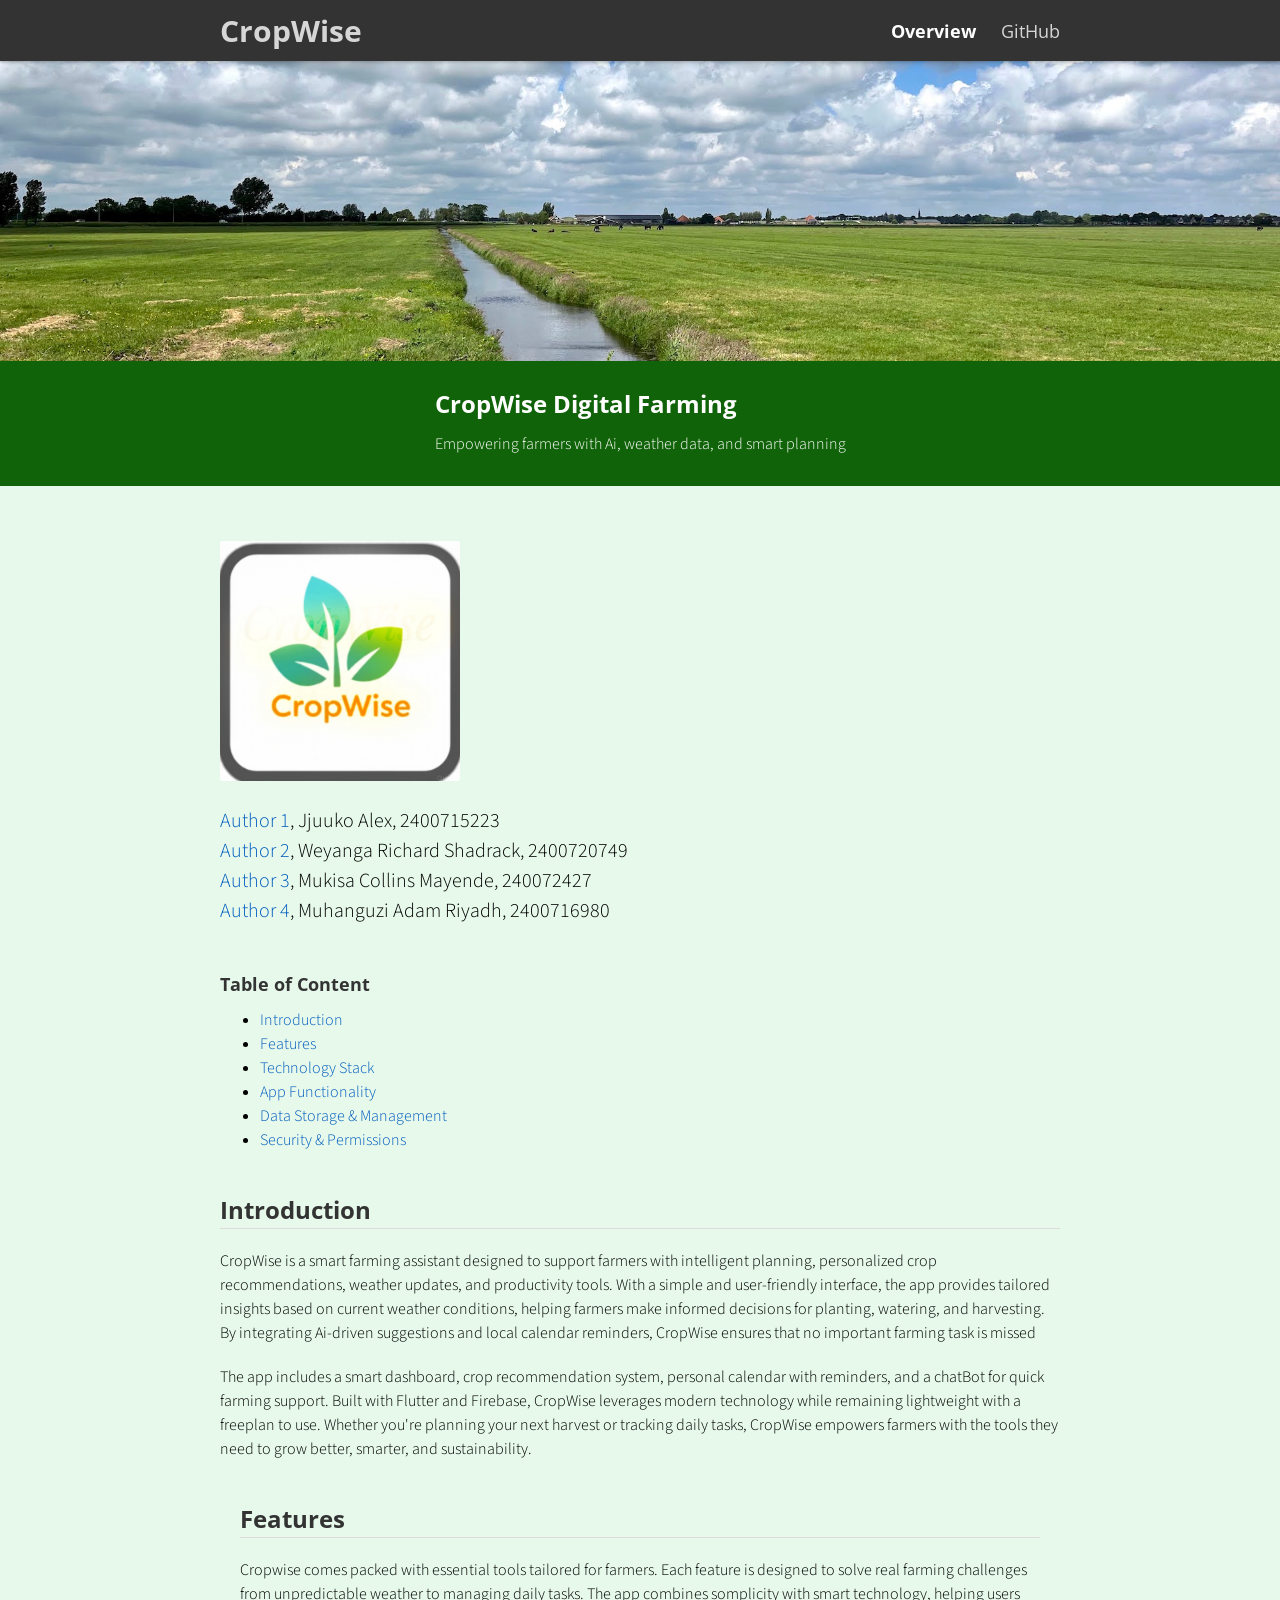
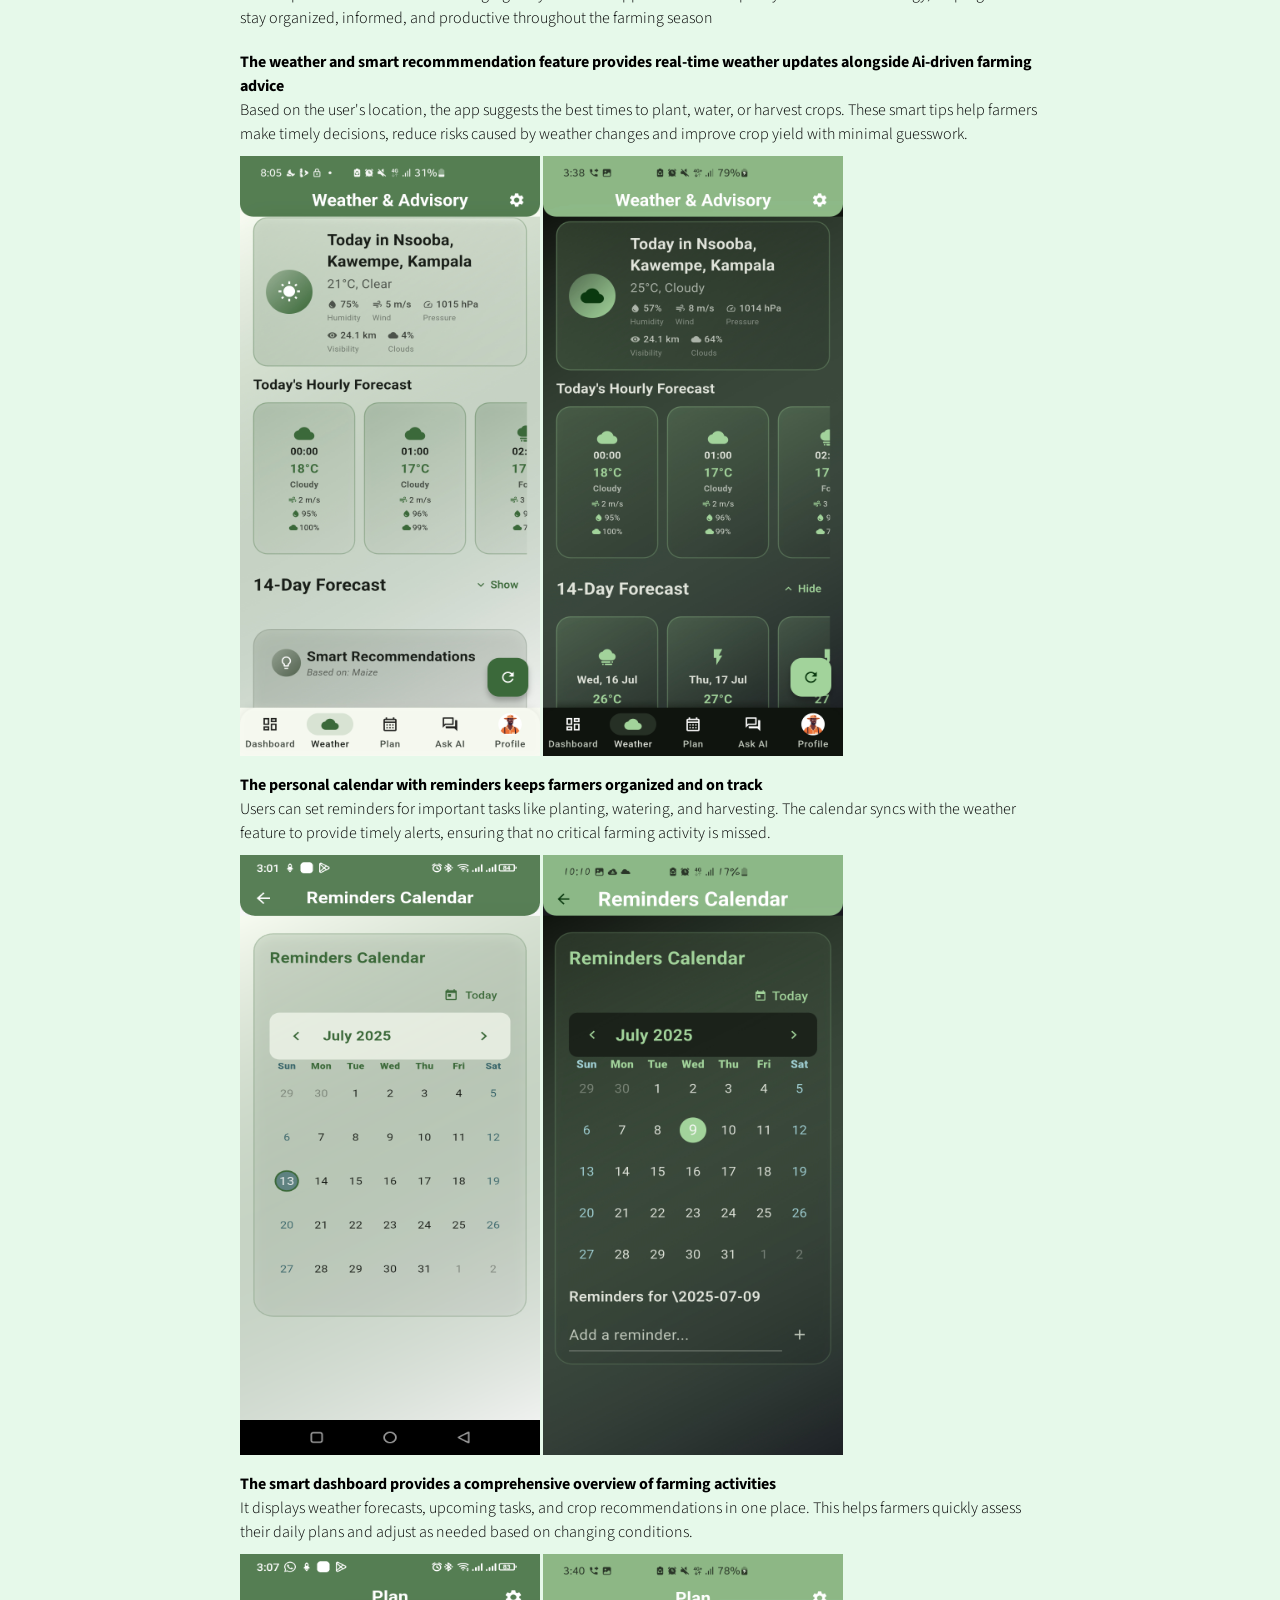
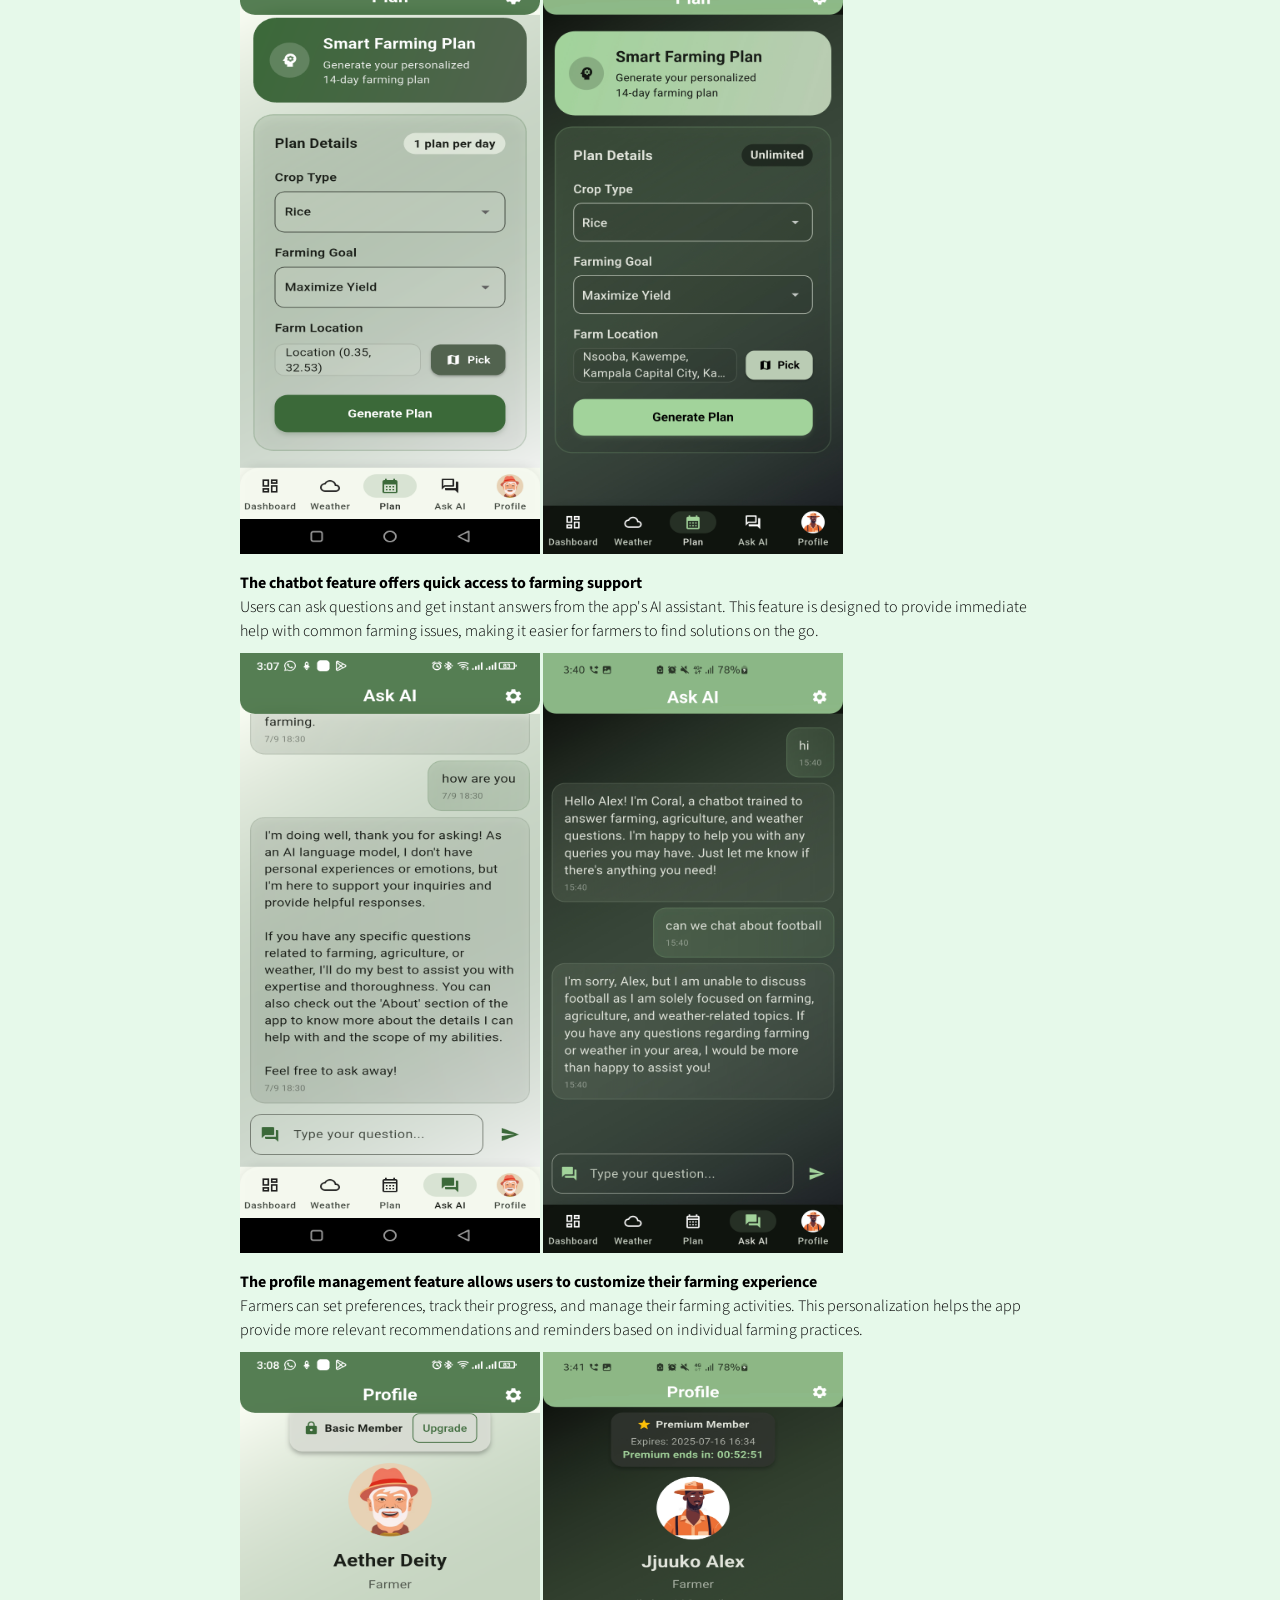
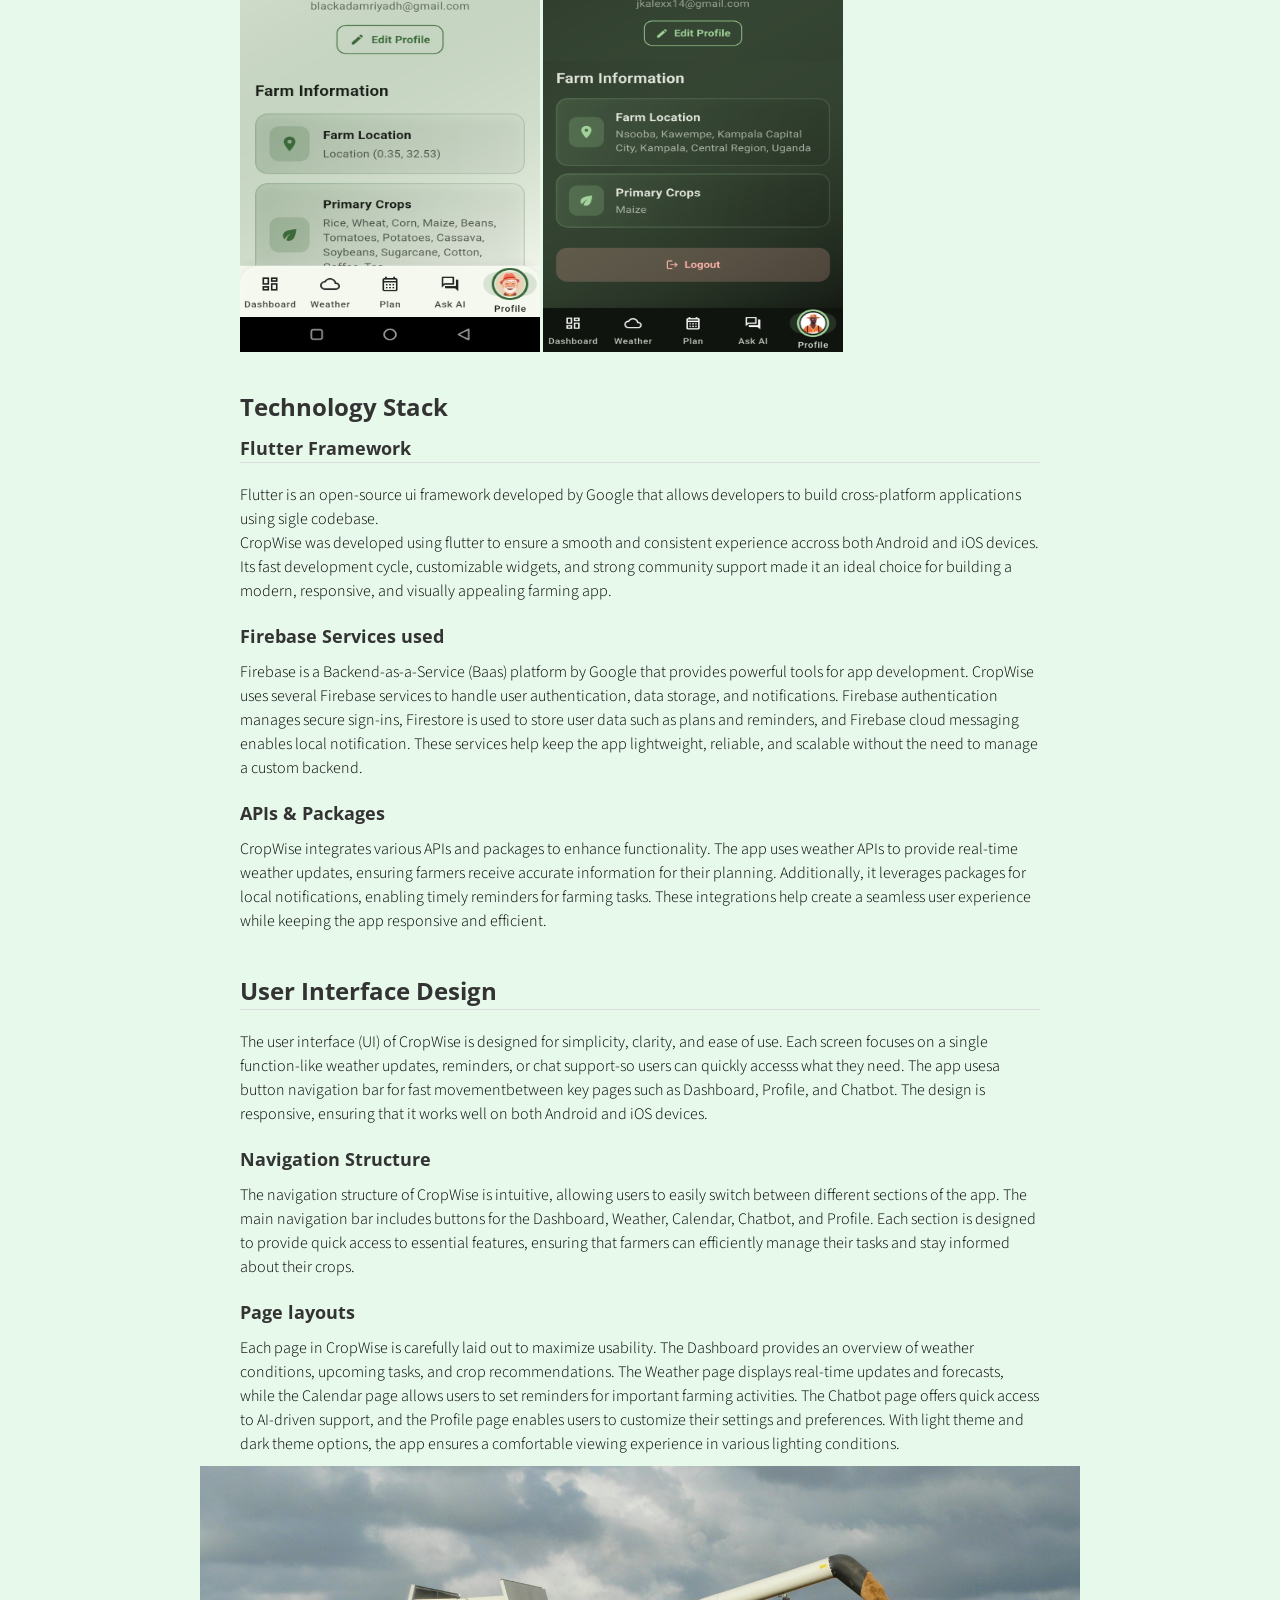
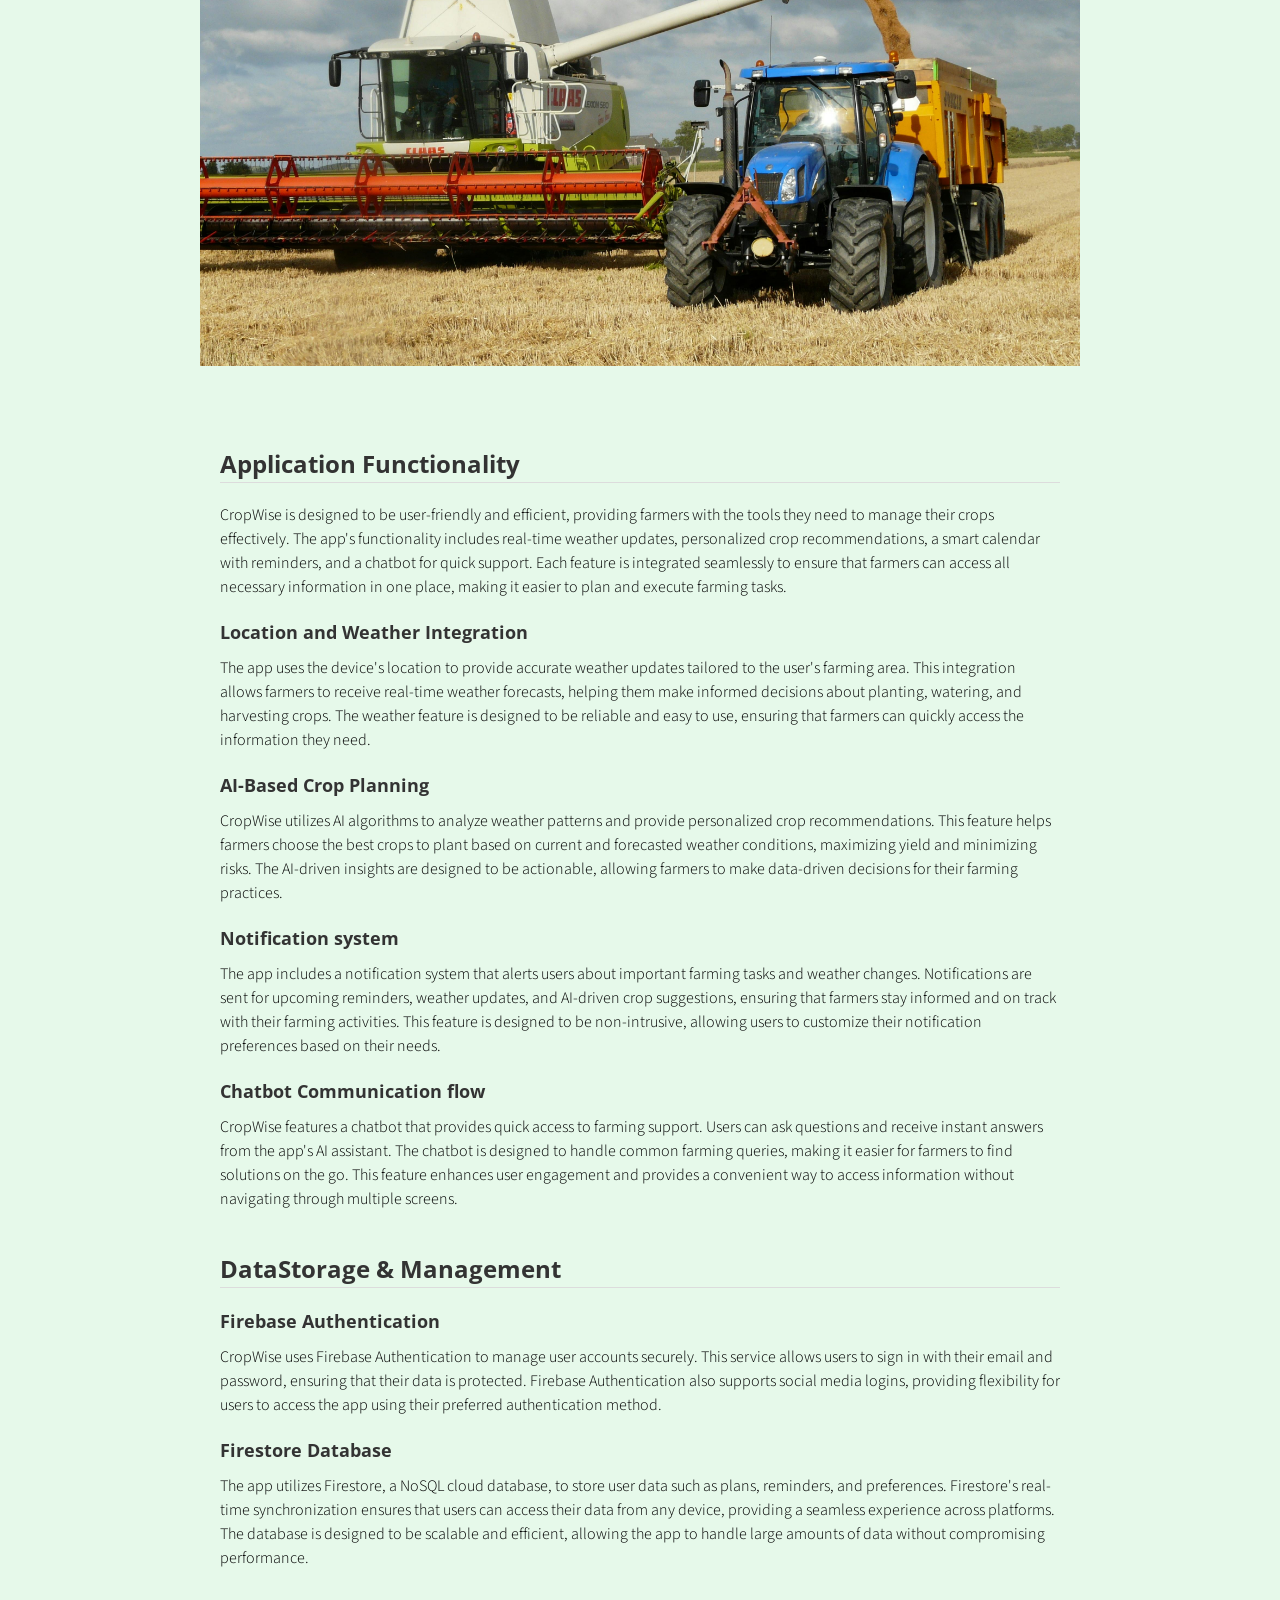
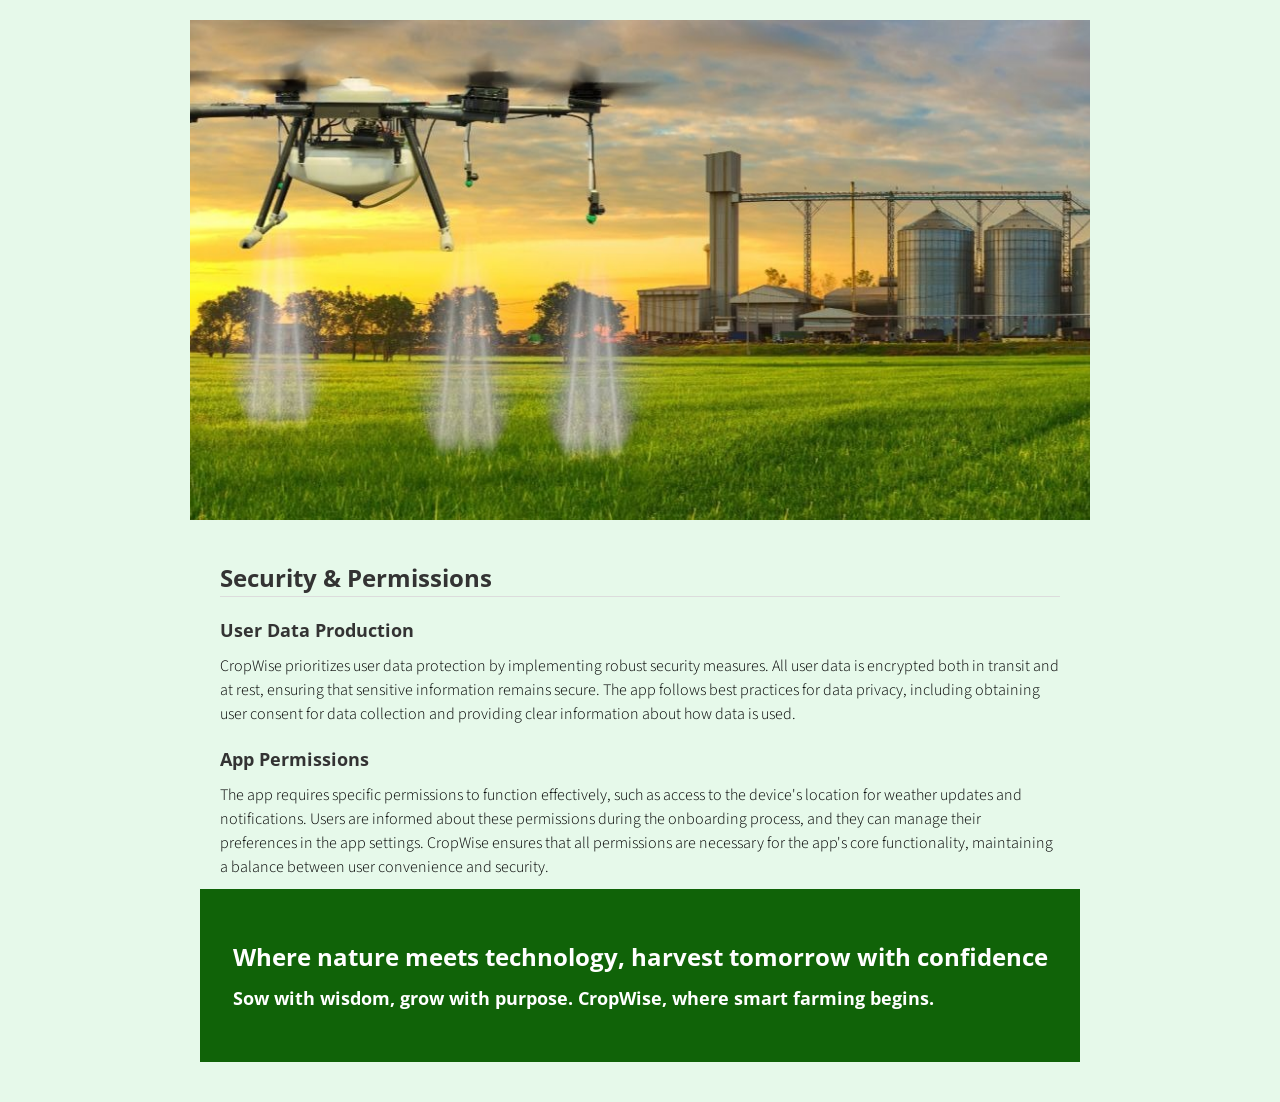
<file: index.html>
<!doctype html>
<html>

<head>
  <title>CropWise</title>
  <meta charset="utf-8" name="viewport" content="width=device-width, initial-scale=1">
  <link href="https://use.fontawesome.com/releases/v5.2.0/css/all.css" media="screen" rel="stylesheet"
    type="text/css" />
  <link href="css/frame.css" media="screen" rel="stylesheet" type="text/css" />
  <link href="css/controls.css" media="screen" rel="stylesheet" type="text/css" />
  <link href="css/custom.css" media="screen" rel="stylesheet" type="text/css" />
  <link href='https://fonts.googleapis.com/css?family=Open+Sans:400,700' rel='stylesheet' type='text/css'>
  <link href='https://fonts.googleapis.com/css?family=Open+Sans+Condensed:300,700' rel='stylesheet' type='text/css'>
  <link href="https://fonts.googleapis.com/css?family=Source+Sans+Pro:400,700" rel="stylesheet">
  <script src="https://ajax.googleapis.com/ajax/libs/jquery/3.3.1/jquery.min.js"></script>
  <script src="js/menu.js"></script>
  <script src="js/footer.js"></script>
  <style>
    .menu-index {
      color: rgb(255, 255, 255) !important;
      opacity: 1 !important;
      font-weight: 700 !important;
    }
  </style>
</head>

<body>
  <div class="menu-container"></div>
  <div class="content-container">
    <!-------------------------------------------------------------------------------------------->
    <!--Start Header-->
    <div class="banner"
      style="background: url('img/farming-top.jpeg') no-repeat center; background-size: cover; height: 300px;">
    </div>
    <div class="banner">
      <div class="banner-table flex-column">
        <div class="flex-row">
          <div class="flex-item flex-column">
            <h2 class="add-top-margin-small">CropWise Digital Farming</h2>
            <p class="text">
              <a href="javascript:void(0)"></a>Empowering farmers with Ai, weather data, and smart planning
            </p>
          </div>
        </div>
      </div>
    </div>
    <!--End Header-->
    <!-------------------------------------------------------------------------------------------->
    <div class="content">
      <div class="content-table flex-column">
        <!-------------------------------------------------------------------------------------------->
        <!--Start Intro-->
        <div class="flex-row">
          <div class="flex-item flex-column">
            <img class="image" src="img/cropwiselogo.jpg">
          </div>
          <div class="flex-item flex-column">
            <p class="text text-large">
              <a target="_blank" href="javascript:void(0)">Author 1</a>, Jjuuko Alex, 2400715223<br>
              <a target="_blank" href="javascript:void(0)">Author 2</a>, Weyanga Richard Shadrack, 2400720749<br>
              <a target="_blank" href="javascript:void(0)">Author 3</a>, Mukisa Collins Mayende, 240072427<br>
              <a target="_blank" href="javascript:void(0)">Author 4</a>, Muhanguzi Adam Riyadh, 2400716980<br>

            </p>
          </div>
        </div>
        <div class="flex-row">
          <div class="flex-item flex-column">
            <p class="text add-top-margin">

            </p>
            <h3>Table of Content</h3>
            <ul>
              <li><a href="#text-only">Introduction</a></li>
              <li><a href="#buttons-and-inputs">Features</a></li>
              <li><a href="#images-and-image-button">Technology Stack</a></li>
              <li><a href="#centered-image-and-table">App Functionality</a></li>
              <li><a href="#adaptive-image">Data Storage & Management</a></li>
              <li><a href="#text-with-images-and-videos">Security & Permissions</a></li>
           
      
            </ul>
          </div>
        </div>
        <!--End Intro-->
        <!-------------------------------------------------------------------------------------------->
        <!--Start Text Only-->
        <div class="flex-row">
          <div class="flex-item flex-column">
            <h2 id="text-only">Introduction</h2>
            <hr>
            <p class="text">
              CropWise is a smart farming assistant designed to support farmers with intelligent planning, personalized
              crop recommendations,
              weather updates, and productivity tools. With a simple and user-friendly interface, the app provides
              tailored insights based on
              current weather conditions, helping farmers make informed decisions for planting, watering, and
              harvesting. By integrating Ai-driven
              suggestions and local calendar reminders, CropWise ensures that no important farming task is missed
            </p>
            <p class="text">
              The app includes a smart dashboard, crop recommendation system, personal calendar with reminders, and a
              chatBot for quick farming support.
              Built with Flutter and Firebase, CropWise leverages modern technology while remaining lightweight with a
              freeplan to use. Whether you're
              planning your next harvest or tracking daily tasks, CropWise empowers farmers with the tools they need to
              grow better, smarter, and sustainability.
            </p>
            
        <!--End Text Only-->
        <!-------------------------------------------------------------------------------------------->
        <!--Start Text with Buttons-->
        <div class="flex-row">
          <div class="flex-item flex-column">
            <h2 id="buttons-and-inputs">Features</h2>
            <hr>
            <p class="text">
              Cropwise comes packed with essential tools tailored for farmers. Each feature is designed to solve real
              farming challenges
              from unpredictable weather to managing daily tasks. The app combines somplicity with smart technology,
              helping users stay
              organized, informed, and productive throughout the farming season
            </p>
    

            <p class="text">
              <strong>The weather and smart recommmendation feature provides real-time weather updates alongside
                Ai-driven farming advice</strong><br>
              Based on the user's location, the app suggests the best times to plant, water, or harvest crops. These
              smart tips help farmers make timely
              decisions, reduce risks caused by weather changes and improve crop yield with minimal guesswork.
            </p>
            <div>
            <img src="img/Screenshot_light_6.jpg" width="300px" height="600px" margin="100px">
            <img src="img/Screenshot_dark_6.jpg" width="300px" height="600px" margin="100px">
          </div>
            <p class="text">
              <strong>The personal calendar with reminders keeps farmers organized and on track</strong><br>
              Users can set reminders for important tasks like planting, watering, and harvesting. The calendar syncs
              with the weather feature to provide
              timely alerts, ensuring that no critical farming activity is missed.
            </p>
            <div>
            <img src="img/kalendar.png" width="300px" height="600px">
            <img src="img/Screenshot_dark_5.jpg" width="300px" height="600px">
          </div>
            <p class="text">
              <strong>The smart dashboard provides a comprehensive overview of farming activities</strong><br>
              It displays weather forecasts, upcoming tasks, and crop recommendations in one place. This helps farmers
              quickly assess their daily plans and
              adjust as needed based on changing conditions.
            </p>
            <div>
            <img src="img/plan.png" width="300px" height="600px">
            <img src="img/Screenshot_dark_7.jpg" width="300px" height="600px">
          </div>
            <p class="text">
              <strong>The chatbot feature offers quick access to farming support</strong><br>
              Users can ask questions and get instant answers from the app's AI assistant. This feature is designed to
              provide immediate help with common
              farming issues, making it easier for farmers to find solutions on the go.
            </p>
            <div>
            <img src="img/ai.png" width="300px" height="600px">
            <img src="img/Screenshot_dark_8.jpg" width="300px" height="600px">

          </div>
            <p class="text">
              <strong>The profile management feature allows users to customize their farming experience</strong><br>
              Farmers can set preferences, track their progress, and manage their farming activities. This
              personalization helps the app provide more relevant
              recommendations and reminders based on individual farming practices.
            </p>
            <div>
            <img src="img/profile.png" width="300px" height="600px">
            <img src="img/Screenshot_dark_9.jpg" width="300px" height="600px">
            </div>

          </div>
        </div>
        <!--End Text with Buttons-->
        <!-------------------------------------------------------------------------------------------->
        <!--Start Text with Images and Image buttons-->
        <div class="flex-row">
          <div class="flex-item flex-column">
            <h2 id="images-and-image-button">Technology Stack</h2>
            <h3>Flutter Framework</h3>
            <hr>
            <p class="text">
              Flutter is an open-source ui framework developed by Google that allows developers to build cross-platform
              applications
              using sigle codebase.<br> CropWise was developed using flutter to ensure a smooth and consistent
              experience accross both
              Android and iOS devices. Its fast development cycle, customizable widgets, and strong community support
              made it an ideal choice for
              building a modern, responsive, and visually appealing farming app.
            </p>
            <h3>Firebase Services used</h3>
            <p class="text">
              Firebase is a Backend-as-a-Service (Baas) platform by Google that provides powerful tools for app
              development.
              CropWise uses several Firebase services to handle user authentication, data storage, and notifications.
              Firebase authentication
              manages secure sign-ins, Firestore is used to store user data such as plans and reminders, and Firebase
              cloud messaging enables local
              notification. These services help keep the app lightweight, reliable, and scalable without the need to
              manage a custom backend.
            </p>
            <h3>APIs & Packages</h3>
            <p class="text">
              CropWise integrates various APIs and packages to enhance functionality. The app uses weather APIs to
              provide real-time weather updates,
              ensuring farmers receive accurate information for their planning. Additionally, it leverages packages for
              local notifications, enabling
              timely reminders for farming tasks. These integrations help create a seamless user experience while
              keeping the app responsive and efficient.
            </p>
          </div>
        </div>

        <!--End Text with Images and Image buttons-->
        <!-------------------------------------------------------------------------------------------->
        <!--Start Text around Image-->
        <div class="flex-row">
          <div class="flex-item flex-column">
            <h2>User Interface Design</h2>
            <hr>
            <p class="text">
              The user interface (UI) of CropWise is designed for simplicity, clarity, and ease of use. Each screen
              focuses on a single function-like weather updates,
              reminders, or chat support-so users can quickly accesss what they need. The app usesa button navigation
              bar for fast movementbetween key pages such as
              Dashboard, Profile, and Chatbot. The design is responsive, ensuring that it works well on both Android and
              iOS devices.
            </p>
            <h3>Navigation Structure</h3>
            <p class="text">
              The navigation structure of CropWise is intuitive, allowing users to easily switch between different
              sections of the app. The main navigation bar
              includes buttons for the Dashboard, Weather, Calendar, Chatbot, and Profile. Each section is designed to
              provide quick access to essential features,
              ensuring that farmers can efficiently manage their tasks and stay informed about their crops.
            </p>
            <h3>Page layouts</h3>
            <p class="text">
              Each page in CropWise is carefully laid out to maximize usability. The Dashboard provides an overview of
              weather conditions, upcoming tasks, and crop recommendations.
              The Weather page displays real-time updates and forecasts, while the Calendar page allows users to set
              reminders for important farming activities. The Chatbot page
              offers quick access to AI-driven support, and the Profile page enables users to customize their settings
              and preferences. With light theme and
              dark theme options, the app ensures a comfortable viewing experience in various lighting conditions.
          </div>
        </div>
        <!--End Text around Image-->
        <!-------------------------------------------------------------------------------------------->
      </div>
    </div>
    <div class="banner"
      style="background: url('img/farming-bg.jpg') no-repeat center; background-size: cover; height: 500px;">
      <div class="banner-table flex-column" style="background-color: rgba(0, 0, 0, 0.5);">
        
        </div>
      </div>
    </div>
    <div class="content">
      <div class="content-table flex-column">
        <!-------------------------------------------------------------------------------------------->
        <!--Start Text with Centered Image and Table-->
        <div class="flex-row">
          <div class="flex-item flex-column">
            <h2 id="centered-image-and-table" class="no-top-margin">Application Functionality</h2>
            <hr>
            <p class="text">
              CropWise is designed to be user-friendly and efficient, providing farmers with the tools they need to
              manage their crops effectively.
              The app's functionality includes real-time weather updates, personalized crop recommendations, a smart
              calendar with reminders, and a chatbot for quick support.
              Each feature is integrated seamlessly to ensure that farmers can access all necessary information in one
              place, making it easier to plan and execute farming tasks.
            </p>
            <h3>Location and Weather Integration</h3>
            <p class="text">
              The app uses the device's location to provide accurate weather updates tailored to the user's farming
              area. This integration allows farmers to receive real-time weather forecasts,
              helping them make informed decisions about planting, watering, and harvesting crops. The weather feature
              is designed to be reliable and easy to use, ensuring that farmers can quickly access the information they
              need.
            </p>
            <h3>AI-Based Crop Planning</h3>
            <p class="text">
              CropWise utilizes AI algorithms to analyze weather patterns and provide personalized crop recommendations.
              This feature helps farmers choose the best crops to plant based on current and forecasted weather
              conditions, maximizing yield and minimizing risks.
              The AI-driven insights are designed to be actionable, allowing farmers to make data-driven decisions for
              their farming practices.
            </p>
            <h3>Notification system</h3>  
            <p class="text">
              The app includes a notification system that alerts users about important farming tasks and weather
              changes. Notifications are sent for upcoming reminders, weather updates, and AI-driven crop suggestions,
              ensuring that farmers stay informed and on track with their farming activities.
              This feature is designed to be non-intrusive, allowing users to customize their notification preferences
              based on their needs.
            </p>
            <h3>Chatbot Communication flow</h3>  
            <p class="text">
              CropWise features a chatbot that provides quick access to farming support. Users can ask questions and
              receive instant answers from the app's AI assistant.
              The chatbot is designed to handle common farming queries, making it easier for farmers to find solutions
              on the go. This feature enhances user engagement and provides a convenient way to access information
              without navigating through multiple screens.
            </p>       
        </div>
        <!--End Text with Centered Image and Table-->
        <!-------------------------------------------------------------------------------------------->
        <!--Start Text with Adaptive Image-->
        <div class="flex-row">
          <div class="flex-item flex-column">
            <h2 id="adaptive-image">DataStorage & Management</h2>
            <hr>
            <h3>Firebase Authentication</h3>
            <p class="text">
              CropWise uses Firebase Authentication to manage user accounts securely. This service allows users to sign
              in with their email and password, ensuring that their data is protected.
              Firebase Authentication also supports social media logins, providing flexibility for users to access the
              app using their preferred authentication method.
            </p>
            <h3>Firestore Database</h3>
            <p class="text">
              The app utilizes Firestore, a NoSQL cloud database, to store user data such as plans, reminders, and
              preferences. Firestore's real-time synchronization ensures that users can access their data from any
              device, providing a seamless experience across platforms.
              The database is designed to be scalable and efficient, allowing the app to handle large amounts of data
              without compromising performance.
            </p>
          </div>
        </div>
        <!--End Text with Adaptive Image-->
        <!-------------------------------------------------------------------------------------------->
      </div>
    </div>
    <div class="banner"
      style="background: url('img/farming-bg2.jpg') no-repeat center; background-size: cover; height: 500px;">
    </div>

    <div class="content">
      <div class="content-table flex-column">
        <!-------------------------------------------------------------------------------------------->
        <!--Start Text with Images and Videos-->
        <div class="flex-row">
          <div class="flex-item flex-column">
            <h2 id="text-with-images-and-videos" class="no-top-margin">Security & Permissions</h2>
            <hr>
            <h3>User Data Production</h3>
            <p class="text">
              CropWise prioritizes user data protection by implementing robust security measures. All user data is
              encrypted both in transit and at rest, ensuring that sensitive information remains secure.
              The app follows best practices for data privacy, including obtaining user consent for data collection and
              providing clear information about how data is used.
            </p>
            <h3>App Permissions</h3>
            <p class="text">
              The app requires specific permissions to function effectively, such as access to the device's location for
              weather updates and notifications. Users are informed about these permissions during the onboarding
              process, and they can manage their preferences in the app settings.
              CropWise ensures that all permissions are necessary for the app's core functionality, maintaining a balance
              between user convenience and security.
            </p>
          </div>
        </div>
        
        
  

      
    <div class="footer-container"></div>
  </div>
</body>

</html>
</file>
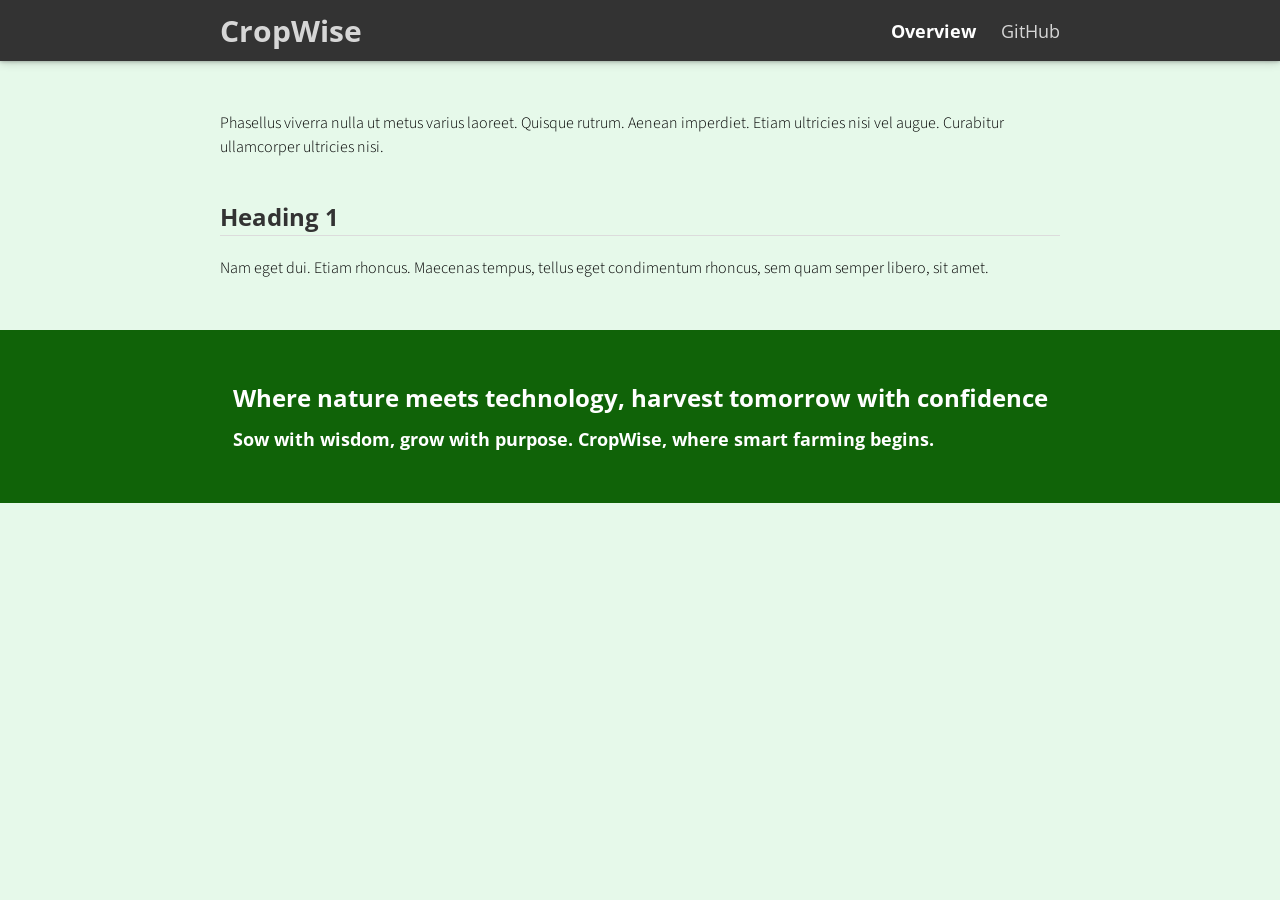
<file: empty.html>
<!doctype html>
<html>

<head>
  <title>Project Title</title>
  <meta charset="utf-8" name="viewport" content="width=device-width, initial-scale=1">
  <link href="https://use.fontawesome.com/releases/v5.2.0/css/all.css" media="screen" rel="stylesheet" type="text/css" />
  <link href="css/frame.css" media="screen" rel="stylesheet" type="text/css" />
  <link href="css/controls.css" media="screen" rel="stylesheet" type="text/css" />
  <link href="css/custom.css" media="screen" rel="stylesheet" type="text/css" />
  <link href='https://fonts.googleapis.com/css?family=Open+Sans:400,700' rel='stylesheet' type='text/css'>
  <link href='https://fonts.googleapis.com/css?family=Open+Sans+Condensed:300,700' rel='stylesheet' type='text/css'>
  <link href="https://fonts.googleapis.com/css?family=Source+Sans+Pro:400,700" rel="stylesheet">
  <script src="https://ajax.googleapis.com/ajax/libs/jquery/3.3.1/jquery.min.js"></script>
  <script src="js/menu.js"></script>
  <script src="js/footer.js"></script>
  <style>
    .menu-index {
      color: rgb(255, 255, 255) !important;
      opacity: 1 !important;
      font-weight: 700 !important;
    }
  </style>
</head>

<body>
  <div class="menu-container"></div>
  <div class="content-container">
    <div class="content">
      <div class="content-table flex-column">
        <div class="flex-row">
          <div class="flex-item flex-column">
            <p class="text">
              Phasellus viverra nulla ut metus varius laoreet. Quisque rutrum. Aenean imperdiet. Etiam ultricies nisi vel
              augue. Curabitur ullamcorper ultricies nisi.
            </p>
            <h2>Heading 1</h2>
            <hr>
            <p class="text">
              Nam eget dui. Etiam rhoncus. Maecenas tempus, tellus eget condimentum rhoncus, sem quam semper libero, sit amet.
            </p>
          </div>
        </div>
      </div>
    </div>
  </div>
  <div class="footer-container"></div>
</body>

</html>
</file>
<file: css/frame.css>
/*************************************************************************
 * GitHub: https://github.com/yenchiah/project-website-template
 * Version: v3.44
 * This CSS file is for the website frame
 * If you want to keep this template updated, avoid modifying this file
 * Instead, add your own CSS in the custom.css file
 *************************************************************************/

html,
body {
  margin: 0;
  padding: 0;
  background-color: rgb(230, 249, 234);
  font-family: 'Open Sans', Helvetica, Arial, sans-serif;
  left: 0;
  right: 0;
  width: auto;
}

/* This is a hack for FireFox that the <b> tag does not work */
strong,
b {
  font-weight: bold;
}

a {
  outline: none;
  cursor: pointer;
}

img {
  -webkit-touch-callout: none;
  -webkit-user-select: none;
  -khtml-user-select: none;
  -moz-user-select: none;
  -ms-user-select: none;
  user-select: none;
}

video {
  -webkit-touch-callout: none;
  -webkit-user-select: none;
  -khtml-user-select: none;
  -moz-user-select: none;
  -ms-user-select: none;
  user-select: none;
}

h1 {
  font-size: 30px;
  color: #333333;
  margin: 30px 0 0 0;
  padding: 0;
  font-weight: bold;
  font-family: 'Open Sans', Helvetica, Arial, sans-serif;
}

h2 {
  font-size: 24px;
  color: #333333;
  margin: 30px 0 0 0;
  padding: 0;
  font-weight: bold;
  font-family: 'Open Sans', Helvetica, Arial, sans-serif;
}

h3 {
  font-size: 18px;
  color: #333333;
  margin: 10px 0 0 0;
  padding: 0;
  font-weight: bold;
  font-family: 'Open Sans', Helvetica, Arial, sans-serif;
}

ul,
ol {
  margin: 10px 0 10px 0;
}

li ol,
li ul {
  margin: 0;
}

hr {
  border: 0;
  height: 1px;
  background: rgb(220, 220, 220);
  margin: 0 0 10px 0;
}

.menu-container {
  z-index: 2;
  position: relative;
  width: 100%;
  background-color: #333333;
  min-width: 300px;
  -webkit-touch-callout: none;
  -webkit-user-select: none;
  -khtml-user-select: none;
  -moz-user-select: none;
  -ms-user-select: none;
  user-select: none;
  box-shadow: 0 0px 4px rgb(0 0 0 / 32%), 0 0px 10px rgb(0 0 0 / 23%);
}

.menu {
  position: relative;
  margin: 0 auto;
  max-width: 900px;
}

.menu .menu-table {
  padding: 0px 10px;
  width: 100%;
  margin: 0;
}

.menu .menu-highlight {
  color: rgb(255, 255, 255) !important;
  opacity: 1 !important;
  font-weight: 700 !important;
}

.menu .logo {
  margin-left: 20px;
}

.menu .logo a {
  color: rgba(255, 255, 255, 0.8);
  font-family: 'Open Sans Condensed', Helvetica, Arial, sans-serif;
  font-size: 30px;
  text-decoration: none;
  font-weight: 700;
  flex: 1 auto;
  padding: 10px 0;
}

.menu .logo a:hover {
  cursor: pointer;
}

.menu .logo img {
  margin: 0;
  padding: 0;
}

.menu .menu-button {
  width: 40px;
  height: 40px;
  display: none;
  cursor: pointer;
  margin-right: 20px;
}

.menu .menu-button img {
  width: 30px;
  height: 30px;
}

.menu .menu-items {
  align-self: stretch;
}

.menu .menu-items>a,
.menu .menu-items>div {
  color: rgba(255, 255, 255, 0.8);
  text-decoration: none;
  font-weight: 400;
  font-size: 18px;
  flex: 1 auto;
  transition: opacity 0.1s ease-in-out;
  -moz-transition: opacity 0.1s ease-in-out;
  -webkit-transition: opacity 0.1s ease-in-out;
  font-family: 'Open Sans', Helvetica, Arial, sans-serif;
  white-space: nowrap;
  display: flex;
  align-items: center;
  height: 100%;
}

.menu .menu-items>a:not(:last-child),
.menu .menu-items>div:not(:last-child) {
  margin-right: 25px;
}

.menu .menu-items>a:hover,
.menu .menu-items>div:hover {
  color: rgb(255, 255, 255);
  opacity: 1;
  cursor: pointer;
}

.menu .menu-items .dropdown {
  overflow: hidden;
  cursor: pointer;
}

.menu .menu-items .dropdown .dropbtn {
  font-family: inherit;
  text-decoration: inherit;
  color: inherit;
  font-weight: inherit;
  font-size: inherit;
  transition: inherit;
  -moz-transition: inherit;
  -webkit-transition: inherit;
  white-space: inherit;
  display: flex;
  align-items: center;
  height: 100%;
}

.menu .menu-items .dropdown i {
  color: #ffffff;
  margin-left: 5px;
}

.menu .menu-items .dropdown .dropdown-content {
  display: none;
  position: absolute;
  background-color: #f9f9f9;
  min-width: 100px;
  box-shadow: 0px 8px 16px 0px rgba(0, 0, 0, 0.2);
  z-index: 1;
  top: 100%;
  border-top: 3px solid #848484;
  border-bottom-left-radius: 2px;
  border-bottom-right-radius: 2px;
}

.menu .menu-items .dropdown .dropdown-content a {
  color: black;
  padding: 10px 20px;
  text-decoration: none;
  display: block;
  text-align: left;
  font-size: 16px;
}

.menu .menu-items .dropdown .dropdown-content a:hover {
  background-color: #ddd;
  color: black;
}

.menu .menu-items .dropdown .dropdown-content a:last-child:hover {
  border-bottom-left-radius: 2px;
  border-bottom-right-radius: 2px;
}

.menu .menu-items .dropdown:hover .dropdown-content {
  display: block;
}

.content-container {
  z-index: 1;
  position: relative;
  width: 100%;
  min-width: 300px;
}

.content {
  position: relative;
  margin: 0 auto;
  font-size: 16px;
  font-family: 'Source Sans Pro', Helvetica, Arial, sans-serif;
  font-weight: 300;
  line-height: 1.5;
  max-width: 900px;
  overflow-x: auto;
}

.content p a,
.content ul a,
.content ol a {
  text-decoration: none;
  color: #005cbf;
}

.content p a:hover,
.content ul a:hover,
.content ol a:hover {
  text-decoration: underline;
}

.content-table {
  padding: 40px 10px;
  width: 100%;
  margin: 0;
}

.banner {
  position: relative;
  font-size: 16px;
  font-family: 'Source Sans Pro', Helvetica, Arial, sans-serif;
  font-weight: 300;
  line-height: 1.5;
  overflow-x: auto;
  background-color: #106308;
  display: flex;
}

.banner .banner-table {
  padding: 0;
  width: 100%;
  margin: 0 auto;
  align-self: flex-end;
}

.banner .banner-table a {
  color: #a3cfff;
  text-decoration: none;
}

.banner .banner-table a:hover {
  text-decoration: underline;
}

.banner h1,
.banner h2,
.banner h3,
.banner p,
.banner span {
  color: white;
}

.banner .flex-item {
  max-width: 900px;
  margin: 20px auto;
  padding: 0 30px;
}

.flex-column {
  display: flex;
  flex-direction: column;
  flex-wrap: wrap;
  justify-content: flex-start;
  align-items: stretch;
  align-content: stretch;
  box-sizing: border-box;
}

.flex-row-space-between {
  display: flex;
  flex-direction: row;
  flex-wrap: wrap;
  justify-content: space-between;
  align-items: center;
  align-content: stretch;
  box-sizing: border-box;
}

.flex-row {
  display: flex;
  flex-direction: row;
  flex-wrap: wrap;
  justify-content: flex-start;
  align-items: center;
  align-content: stretch;
  box-sizing: border-box;
}

.flex-row-center {
  display: flex;
  flex-direction: row;
  flex-wrap: wrap;
  justify-content: center;
  align-items: center;
  align-content: stretch;
  box-sizing: border-box;
}

.flex-item-stretch {
  flex: 1 auto;
}

.flex-item-stretch-2 {
  flex: 1 auto;
}

.flex-item-stretch-3 {
  flex: 1 auto;
}

.flex-item-stretch-4 {
  flex: 1 auto;
}

.flex-item-stretch-5 {
  flex: 1 auto;
}

.flex-item {
  margin: 0 20px;
}

.left-align {
  float: left;
}

.right-align {
  float: right;
}

.full-width {
  width: 100%;
}

.badge-text {
  font-size: 30px;
  font-weight: 700;
}

.text {
  margin: 10px 0 10px 0;
  padding: 0;
}

.text-large-margin {
  margin: 15px 0 15px 0;
  padding: 0;
}

.text-small-margin {
  margin: 5px 0 5px 0;
  padding: 0;
}

.text-no-margin {
  margin: 0;
  padding: 0;
}

.scrollable-image-container {
  overflow: auto;
  border: 1px solid #666666;
  display: grid;
  width: fit-content;
  margin: 15px 0;
}

.scrollable-image-container.center {
  margin-left: auto;
  margin-right: auto;
}

.scrollable-image {
  border-radius: 2px;
  margin: 0;
  overflow: auto;
  -webkit-touch-callout: none;
  -webkit-user-select: none;
  -khtml-user-select: none;
  -moz-user-select: none;
  -ms-user-select: none;
  user-select: none;
  display: flex;
}

.scrollable-image.center {
  margin-left: auto;
  margin-right: auto;
}

.image {
  border-radius: 2px;
  width: 40%;
  margin: 15px 0;
  -webkit-touch-callout: none;
  -webkit-user-select: none;
  -khtml-user-select: none;
  -moz-user-select: none;
  -ms-user-select: none;
  user-select: none;
  display: flex;
}

.image.center {
  align-self: center;
}

.image img,
.image video {
  width: 100%;
  height: 100%;
  box-sizing: border-box;
  display: table-cell;
  overflow: hidden;
  border-radius: 2px;
}

.adaptive-image {
  background-position: center;
  background-repeat: no-repeat;
  background-size: cover;
}

.image-wrap-text {
  float: left;
  margin: 5px 40px 25px 0;
}

.image-caption {
  width: 100%;
  text-align: center;
  margin-top: -10px;
  margin-bottom: 10px;
}

.max-width-400 {
  max-width: 400px;
}

.max-width-140 {
  max-width: 140px;
}

ol.publication {
  display: flex;
  flex-direction: column-reverse;
  list-style: none;
  margin: 7px 0 7px 0;
  padding: 0;
  flex-wrap: wrap;
}

ol.publication li {
  display: flex;
  align-items: baseline;
  margin: 0;
  padding: 0;
}

ol.publication li p:before {
  line-height: 1;
  margin-right: 5px;
}

ol.publication.C-list {
  counter-reset: C-counter;
}

ol.publication.C-list li p {
  counter-increment: C-counter;
}

ol.publication.C-list li p:before {
  content: "[C" counter(C-counter)"]";
}

ol.publication.J-list {
  counter-reset: J-counter;
}

ol.publication.J-list li p {
  counter-increment: J-counter;
}

ol.publication.J-list li p:before {
  content: "[J" counter(J-counter)"]";
}

ol.publication.T-list {
  counter-reset: T-counter;
}

ol.publication.T-list li p {
  counter-increment: T-counter;
}

ol.publication.T-list li p:before {
  content: "[T" counter(T-counter)"]";
}

ol.publication.O-list {
  counter-reset: O-counter;
}

ol.publication.O-list li p {
  counter-increment: O-counter;
}

ol.publication.O-list li p:before {
  content: "[O" counter(O-counter)"]";
}

ol.publication.P-list {
  counter-reset: P-counter;
}

ol.publication.P-list li p {
  counter-increment: P-counter;
}

ol.publication.P-list li p:before {
  content: "[P" counter(P-counter)"]";
}

ol.publication.M-list {
  counter-reset: M-counter;
}

ol.publication.M-list li p {
  counter-increment: M-counter;
}

ol.publication.M-list li p:before {
  content: "[M" counter(M-counter)"]";
}

ol.publication.F-list {
  counter-reset: F-counter;
}

ol.publication.F-list li p {
  counter-increment: F-counter;
}

ol.publication.F-list li p:before {
  content: "[F" counter(F-counter)"]";
}

ol.publication.A-list {
  counter-reset: A-counter;
}

ol.publication.A-list li p {
  counter-increment: A-counter;
}

ol.publication.A-list li p:before {
  content: "[A" counter(A-counter)"]";
}

ol.nested {
  list-style: none;
  counter-reset: item;
}

ol.nested>li:before {
  counter-increment: item;
  content: counters(item, ".") ". ";
  padding-right: 0.6em;
}

.noselect {
  -webkit-touch-callout: none;
  -webkit-user-select: none;
  -khtml-user-select: none;
  -moz-user-select: none;
  -ms-user-select: none;
  user-select: none;
}

.center-align-content {
  display: flex;
  justify-content: center;
  align-items: center;
}

.left-align-content {
  display: flex;
  justify-content: flex-start;
  align-items: center;
}

.text-large {
  font-size: 20px;
}

.text-small {
  font-size: 12px;
}

.text-italic {
  font-style: italic;
}

.text-justify {
  text-align: justify;
}

.text-center {
  text-align: center;
}

.iframe-container {
  position: absolute;
  top: 61px;
  bottom: 0;
  left: 0;
  height: auto;
  width: 100%;
  min-width: 300px;
}

.iframe {
  border: 0;
  width: 100%;
  height: 100%;
}

.iframe-in-body {
  width: 100%;
  height: 400px;
  border: 1px solid #666666;
  margin: 15px 0;
}

.iframe-in-tab {
  width: 100%;
  height: 400px;
  border: 0;
  margin: 0;
  padding: 0;
}

.force-no-scroll {
  overflow-y: hidden;
}

.force-scroll {
  overflow-y: scroll;
}

.highlight-text {
  font-weight: bold;
}

.custom-text-info,
.custom-text-info p,
.custom-text-info a {
  color: #17a2b8;
}

.custom-text-info a:hover {
  color: #007082;
}

.custom-text-primary,
.custom-text-primary p,
.custom-text-primary a {
  color: #007bff;
}

.custom-text-primary a:hover {
  color: #005cbf;
}

.custom-text-danger,
.custom-text-danger p,
.custom-text-danger a {
  color: #dc3545;
}

.custom-text-danger a:hover {
  color: #a71120;
}

.gallery {
  display: flex;
  flex-direction: row;
  flex-wrap: wrap;
  justify-content: flex-start;
  align-items: center;
  align-content: stretch;
  box-sizing: border-box;
  width: 100%;
  padding: 0 5px;
}

.gallery>a.flex-column,
.gallery>div.flex-column {
  color: black;
  text-decoration: none;
  padding: 15px;
  cursor: default;
}

.gallery>a.flex-column>img,
.gallery>a.flex-column>video,
.gallery>div.flex-column>img,
.gallery>div.flex-column>video {
  border-radius: 2px;
  width: 100%;
  background-image: url(../img/loading.gif);
  background-repeat: no-repeat;
  background-size: 30px 30px;
  background-position: center;
  min-height: 50px;
}

.gallery>a.flex-column>div,
.gallery>div.flex-column>div,
.gallery>a.flex-column>h3,
.gallery>div.flex-column>h3 {
  width: 100%;
  text-align: center;
}

.masonry {
  column-count: 2;
  column-fill: balance;
  column-gap: 0;
  box-sizing: border-box;
  width: 100%;
  padding: 0 5px;
  position: relative;
}

.masonry figure {
  break-inside: avoid;
  page-break-inside: avoid;
  border: 0;
  color: black;
  text-decoration: none;
  padding: 10px;
  margin: 0;
  cursor: default;
  -webkit-touch-callout: none;
  -webkit-user-select: none;
  -khtml-user-select: none;
  -moz-user-select: none;
  -ms-user-select: none;
  user-select: none;
  border: 5px solid transparent;
  position: relative;
  box-sizing: border-box;
  display: flex;
  flex-direction: column;
  flex-wrap: wrap;
  justify-content: flex-start;
  align-items: stretch;
  align-content: stretch;
}

.masonry figure.selected {
  border: 5px solid #007bff;
  -moz-box-shadow: inset 0 0 4px 1px #6d6d6d;
  -webkit-box-shadow: inset 0 0 4px 1px #6d6d6d;
  box-shadow: inset 0 0 4px 1px #6d6d6d;
}

.masonry figure>img,
.masonry figure>video {
  width: 100%;
  background-image: url(../img/loading.gif);
  background-repeat: no-repeat;
  background-size: 30px 30px;
  background-position: center;
  min-height: 50px;
  display: block;
  box-sizing: border-box;
  position: relative;
}

.masonry figure>figcaption {
  position: absolute;
  bottom: max(min(2vw, 20px), 15px);
  left: max(min(2vw, 20px), 15px);
  right: max(min(2vw, 20px), 15px);
  font-family: 'Oswald', Helvetica, Arial, sans-serif;
  width: auto;
  display: block;
  box-sizing: border-box;
  margin: 0;
  padding: 0;
  font-size: 25px;
  font-size: max(min(6vw, 21px), 16px);
  line-height: 1.3;
  font-weight: bold;
  color: #fff;
  text-align: center;
  background-color: transparent;
  text-shadow: -1px 1px 0 #000, 1px 1px 0 #000, 1px -1px 0 #000, -1px -1px 0 #000;
}

.masonry figure>figcaption.text-only {
  position: initial;
  background-color: rgb(80, 80, 80);
  padding: 20px 20px;
  text-shadow: none;
}

.masonry figure>figcaption.text-bottom {
  position: initial;
  font-family: 'Source Sans Pro', Helvetica, Arial, sans-serif;
  padding: 5px 5px;
  text-shadow: none;
  color: #000;
  font-weight: normal;
  font-size: 16px;
}

.masonry figure>div {
  width: calc(100% - 20px);
  display: block;
  box-sizing: border-box;
  position: absolute;
  line-height: 2;
  top: 10px;
  left: 10px;
  font-family: 'Source Sans Pro', Helvetica, Arial, sans-serif;
  font-size: 14px;
  background-color: rgba(255, 255, 255, 0.5);
  color: #000;
  text-align: center;
  padding: 0;
  height: 30px;
  margin: 0;
}

.masonry figure>div>a {
  cursor: alias;
  font-family: 'Source Sans Pro', Helvetica, Arial, sans-serif;
  font-size: 14px;
  color: #000;
  text-decoration: underline;
}

.custom-table-container {
  display: grid;
  width: fit-content;
  width: -moz-fit-content;
  margin: 15px 0;
}

.custom-table-container.center {
  margin-left: auto;
  margin-right: auto;
}

.custom-table {
  display: block;
  overflow-x: auto;
  border: 1px solid #666666;
  border-collapse: collapse;
  border-spacing: 0;
  empty-cells: show;
  margin: 0;
  padding: 0;
}

.custom-table thead {
  text-align: left;
  border-bottom: 1px solid #666666;
}

.custom-table tfoot {
  border-top: 1px solid #666666;
}

.custom-table tr.bg-color-gray {
  background-color: #dadada;
}

.custom-table tr.bg-color-light-gray {
  background-color: #efefef;
}

.custom-table td,
.custom-table th {
  padding: 5px 10px;
}

.custom-survey p.custom-answer-survey {
  font-family: 'Source Sans Pro', Helvetica, Arial, sans-serif;
  box-sizing: border-box;
  padding: 5px 10px;
  margin-top: 15px;
  margin-bottom: 0;
  margin-right: 0;
  margin-left: 0;
  background: rgb(255, 255, 255);
  border: 1px solid #7d7d7d;
  font-size: 18px;
  outline: none;
  border-radius: 0;
  width: 100%;
  white-space: pre-wrap;
  word-wrap: break-word;
  overflow-y: visible;
  overflow-x: hidden;
  min-height: 40px;
  word-break: break-word;
  hyphens: auto;
}

.custom-survey input.custom-textbox-survey,
.custom-survey textarea.custom-textbox-survey {
  font-family: 'Source Sans Pro', Helvetica, Arial, sans-serif;
  box-sizing: border-box;
  padding: 5px 10px;
  background: rgb(255, 255, 255);
  border: 1px solid #7d7d7d;
  font-size: 18px;
  outline: none;
  border-radius: 0;
  resize: none;
  width: 100%;
  white-space: pre-wrap;
  word-wrap: break-word;
  overflow-y: visible;
  overflow-x: hidden;
  min-height: 130px;
}

.custom-survey input[readonly].custom-textbox-survey,
.custom-survey textarea[readonly].custom-textbox-survey {
  cursor: default;
  background: rgb(230, 230, 230);
}

.custom-survey .custom-radio-group-survey {
  column-count: 1;
  column-fill: balance;
  column-gap: 0;
}

.custom-survey .custom-radio-group-survey.image-only {
  column-count: 2;
  column-fill: balance;
  column-gap: 0;
}

.custom-survey .custom-radio-group-survey div {
  display: flex;
  position: relative;
  width: 100%;
  break-inside: avoid;
}

.custom-survey .custom-radio-group-survey label>img {
  width: calc(100% - 5px);
  margin-top: 5px;
  margin-bottom: 10px;
  border-radius: 51%;
  box-shadow: 0 0px 4px rgba(0, 0, 0, 0.32), 0 0px 10px rgba(0, 0, 0, 0.23);
}

.custom-survey .custom-radio-group-survey input[type="radio"]+label,
.custom-survey .custom-radio-group-survey input[type="checkbox"]+label {
  position: relative;
  padding: 10px 10px 10px 48px;
  cursor: pointer;
  font-size: 16px;
  line-height: 1.8;
  display: grid;
  color: black;
  border: 0;
  font-family: 'Source Sans Pro', Helvetica, Arial, sans-serif;
  -webkit-touch-callout: none;
  -webkit-user-select: none;
  -khtml-user-select: none;
  -moz-user-select: none;
  -ms-user-select: none;
  user-select: none;
  width: 100%;
}

.custom-survey .custom-radio-group-survey.image-only input[type="radio"]+label,
.custom-survey .custom-radio-group-survey.image-only input[type="checkbox"]+label {
  padding: 10px;
}

.custom-survey .custom-radio-group-survey input[type="radio"]+label>figure,
.custom-survey .custom-radio-group-survey input[type="checkbox"]+label>figure {
  break-inside: avoid;
  page-break-inside: avoid;
  border: 0;
  color: black;
  text-decoration: none;
  padding: 0;
  margin: 0 auto;
  cursor: pointer;
  -webkit-touch-callout: none;
  -webkit-user-select: none;
  -khtml-user-select: none;
  -moz-user-select: none;
  -ms-user-select: none;
  user-select: none;
  position: relative;
  box-sizing: border-box;
  display: flex;
  flex-direction: column;
  flex-wrap: wrap;
  justify-content: flex-start;
  align-items: stretch;
  align-content: stretch;
  width: 100%;
}

.custom-survey .custom-radio-group-survey input[type="radio"]+label>figure>img,
.custom-survey .custom-radio-group-survey input[type="radio"]+label>figure>video,
.custom-survey .custom-radio-group-survey input[type="checkbox"]+label>figure>img,
.custom-survey .custom-radio-group-survey input[type="checkbox"]+label>figure>video {
  width: 100%;
  background-image: url(../img/loading.gif);
  background-repeat: no-repeat;
  background-size: 30px 30px;
  background-position: center;
  min-height: 50px;
  display: block;
  box-sizing: border-box;
  position: relative;
}

.custom-survey .custom-radio-group-survey input[type="radio"]+label>figure>figcaption,
.custom-survey .custom-radio-group-survey input[type="checkbox"]+label>figure>figcaption {
  position: absolute;
  bottom: max(min(2vw, 10px), 5px);
  left: max(min(2vw, 10px), 5px);
  right: max(min(2vw, 10px), 5px);
  font-family: 'Oswald', Helvetica, Arial, sans-serif;
  width: auto;
  display: block;
  box-sizing: border-box;
  margin: 0;
  padding: 0;
  font-size: 25px;
  font-size: max(min(4.5vw, 20px), 16px);
  line-height: 1.3;
  font-weight: bold;
  color: #fff;
  text-align: center;
  background-color: transparent;
  text-shadow: -1px 1px 0 #000, 1px 1px 0 #000, 1px -1px 0 #000, -1px -1px 0 #000;
}

.custom-survey .custom-radio-group-survey input[type="radio"]+label>figure>figcaption.text-only,
.custom-survey .custom-radio-group-survey input[type="checkbox"]+label>figure>figcaption.text-only {
  position: initial;
  background-color: rgb(80, 80, 80);
  padding: 25px 25px;
  text-shadow: none;
}

.custom-survey .custom-radio-group-survey input[type="radio"]+label>figure>div,
.custom-survey .custom-radio-group-survey input[type="checkbox"]+label>figure>div {
  width: 100%;
  display: block;
  box-sizing: border-box;
  position: absolute;
  line-height: 2;
  font-family: 'Source Sans Pro', Helvetica, Arial, sans-serif;
  font-size: 14px;
  background-color: rgba(255, 255, 255, 0.5);
  color: #000;
  text-align: center;
  padding: 0;
  height: 30px;
  margin: 0;
}

.custom-survey .custom-radio-group-survey input[type="radio"]+label>figure>div>a,
.custom-survey .custom-radio-group-survey input[type="checkbox"]+label>figure>div>a {
  cursor: alias;
  font-family: 'Source Sans Pro', Helvetica, Arial, sans-serif;
  font-size: 14px;
  color: #000;
  text-decoration: underline;
}

.custom-survey .custom-radio-group-survey input[type="radio"]:not(:disabled):hover,
.custom-survey .custom-radio-group-survey input[type="checkbox"]:not(:disabled):hover {
  color: #333333;
  background-color: #eeeeee;
}

.custom-survey .custom-radio-group-survey input[type="radio"]:disabled,
.custom-survey .custom-radio-group-survey input[type="checkbox"]:disabled {
  opacity: 0.4;
}

.custom-survey .custom-radio-group-survey input[type="radio"],
.custom-survey .custom-radio-group-survey input[type="checkbox"] {
  padding: 0;
  text-align: center;
  outline: none;
  cursor: pointer;
  box-shadow: none;
  transition: background-color 0.1s, box-shadow 0.1s;
  text-decoration: none;
  box-sizing: border-box;
  background-color: white;
  border: 0;
  border-spacing: 0;
  display: inline-block;
  -webkit-touch-callout: none;
  -webkit-user-select: none;
  -khtml-user-select: none;
  -moz-user-select: none;
  -ms-user-select: none;
  user-select: none;
  position: absolute;
  left: -9999px;
}

.custom-survey .custom-radio-group-survey input[type="radio"]:checked+label,
.custom-survey .custom-radio-group-survey input[type="checkbox"]:checked+label {
  color: white;
  background-color: #007bff;
}

.custom-survey .custom-radio-group-survey input[type="radio"]+label:before,
.custom-survey .custom-radio-group-survey input[type="checkbox"]+label:before {
  content: '';
  position: absolute;
  left: 14px;
  top: 14px;
  width: 20px;
  height: 20px;
  border: 1px solid #aaa;
  background: #fff;
  z-index: 1;
}

.custom-survey .custom-radio-group-survey input[type="radio"]+label:before {
  border-radius: 100%;
}

.custom-survey .custom-radio-group-survey input[type="checkbox"]+label:before {
  border-radius: 2px;
}

.custom-survey .custom-radio-group-survey input[type="radio"]+label:after,
.custom-survey .custom-radio-group-survey input[type="checkbox"]+label:after {
  content: '';
  width: 14px;
  height: 14px;
  background: #005cbf;
  position: absolute;
  top: 18px;
  left: 18px;
  -webkit-transition: all 0.1s ease;
  transition: all 0.1s ease;
  z-index: 1;
}

.custom-survey .custom-radio-group-survey input[type="radio"]+label:after {
  border-radius: 100%;
}

.custom-survey .custom-radio-group-survey input[type="checkbox"]+label:after {
  border-radius: 2px;
}

.custom-survey .custom-radio-group-survey input[type="radio"]:not(:checked)+label:after,
.custom-survey .custom-radio-group-survey input[type="checkbox"]:not(:checked)+label:after {
  opacity: 0;
  -webkit-transform: scale(0);
  transform: scale(0);
}

.custom-survey .custom-radio-group-survey input[type="radio"]:checked+label:after,
.custom-survey .custom-radio-group-survey input[type="checkbox"]:checked+label:after {
  opacity: 1;
  -webkit-transform: scale(1);
  transform: scale(1);
}

.custom-survey {
  padding: 25px;
  background-color: #e7e7e7;
  border: 1px solid #2f2f2f;
  border-radius: 0;
  display: flex;
  flex-direction: column;
  flex-wrap: nowrap;
}

.custom-survey .text {
  margin-top: 0;
  margin-bottom: 0;
  color: black;
}

.custom-survey h3 {
  margin-top: 0;
}

.custom-survey .custom-textbox-survey {
  color: black;
}

.custom-survey textarea.custom-textbox-survey::-webkit-input-placeholder {
  /* Edge */
  color: #a8a8a8;
}

.custom-survey textarea.custom-textbox-survey:-ms-input-placeholder {
  /* Internet Explorer */
  color: #a8a8a8;
}

.custom-survey textarea.custom-textbox-survey::placeholder {
  color: #a8a8a8;
}

.custom-survey.answer-mode {
  background-color: #afafaf;
  border: 1px solid #5d5d5d;
}

.custom-survey.answer-mode .custom-radio-group-survey input[type="radio"]+label,
.custom-survey.answer-mode .custom-radio-group-survey input[type="checkbox"]+label {
  border: 3px solid #afafaf;
}

.custom-survey.answer-mode .custom-radio-group-survey input[type="radio"]:not(.highlight)+label,
.custom-survey.answer-mode .custom-radio-group-survey input[type="checkbox"]:not(.highlight):checked+label {
  color: black;
  background-color: #afafaf;
}

.custom-survey.answer-mode .custom-radio-group-survey input[type="radio"].highlight+label,
.custom-survey.answer-mode .custom-radio-group-survey input[type="checkbox"].highlight+label {
  box-shadow: 0px 0px 0px 5px white inset;
  background-color: #007bff;
  color: white;
}

.custom-survey.answer-mode .custom-textbox-survey {
  color: #636363;
}

.custom-survey.answer-mode .custom-textbox-survey:disabled {
  background: #dddddd;
}

.no-top-margin {
  margin-top: 0;
}

.no-bottom-margin {
  margin-bottom: 0;
}

.break-long-url {
  /* These are technically the same, but use both */
  overflow-wrap: break-word;
  word-wrap: break-word;

  -ms-word-break: break-all;
  /* This is the dangerous one in WebKit, as it breaks things wherever */
  word-break: break-all;
  /* Instead use this non-standard one: */
  word-break: break-word;

  /* Adds a hyphen where the word breaks, if supported (No Blink) */
  -ms-hyphens: auto;
  -moz-hyphens: auto;
  -webkit-hyphens: auto;
  hyphens: auto;
}

.graph-title {
  font-size: 20px;
  margin-bottom: 0;
  margin-top: 15px;
}

.add-top-margin {
  margin-top: 15px;
}

.add-top-margin-small {
  margin-top: 5px;
}

.add-top-margin-large {
  margin-top: 30px;
}

.add-bottom-margin {
  margin-bottom: 15px;
}

.add-bottom-margin-small {
  margin-bottom: 5px;
}

.add-bottom-margin-large {
  margin-bottom: 30px;
}

@media screen and (min-width: 900px) {
  .flex-item-stretch {
    flex: 1;
  }

  .flex-item-stretch-2 {
    flex: 2;
  }

  .flex-item-stretch-3 {
    flex: 3;
  }

  .flex-item-stretch-4 {
    flex: 4;
  }

  .flex-item-stretch-5 {
    flex: 5;
  }
}

@media screen and (max-width: 750px) {
  .logo {
    -webkit-tap-highlight-color: transparent;
  }

  .menu .menu-button {
    display: flex;
    flex-direction: row;
    flex-wrap: wrap;
    justify-content: flex-end;
    align-items: center;
    align-content: stretch;
    box-sizing: border-box;
    -webkit-tap-highlight-color: transparent;
  }

  .menu .menu-button:focus {
    pointer-events: none;
  }

  .menu .menu-button:focus+.menu-items {
    display: block;
  }

  .menu .menu-button:focus+.menu-items>a,
  .menu .menu-button:focus+.menu-items>div {
    display: block;
  }

  .menu .menu-items {
    display: none;
    width: 100%;
    margin-bottom: 10px;
    align-self: baseline;
  }

  .menu .menu-items:hover {
    display: block;
  }

  .menu .menu-items>a:not(:last-child),
  .menu .menu-items>div:not(:last-child) {
    margin-right: 0;
  }

  .menu .menu-items>a,
  .menu .menu-items>div {
    display: block;
    width: 100%;
    padding: 10px 0;
    border-top: 1px solid rgba(255, 255, 255, 0.5);
  }

  .menu .menu-items .dropdown {
    padding-bottom: 0;
  }

  .menu .menu-items .dropdown .dropdown-content {
    margin-top: 10px;
    position: relative;
    display: block;
    background-color: inherit;
    color: inherit;
    box-shadow: none;
    border-top: 0;
  }

  .menu .menu-items .dropdown .dropdown-content a {
    border-top: 1px solid rgba(255, 255, 255, 0.5);
    color: rgba(255, 255, 255, 0.8);
    padding: 12px 20px;
    text-decoration: none;
    display: block;
    text-align: left;
  }

  .menu .menu-items .dropdown .dropdown-content a::before {
    content: "";
    display: inline-block;
    width: 0.5em;
    height: 0.5em;
    margin-right: 0.5em;
    margin-top: 0.25em;
    border-left: 1px solid;
    border-bottom: 1px solid;
    vertical-align: top;
    opacity: 0.5;
  }

  .menu .menu-items .dropdown .dropdown-content a:hover {
    background-color: inherit;
    color: inherit;
  }

  .menu .menu-items .dropdown .dropbtn {
    margin-top: 0;
    display: block;
    width: 100%;
    text-align: left;
  }

  .image-wrap-text {
    max-width: 100%;
    margin-bottom: 20px;
    margin-right: 0;
  }
}

@media screen and (min-width: 900px) {
  .masonry {
    column-count: 3;
  }

  .custom-survey .custom-radio-group-survey.image-only {
    column-count: 2;
  }

  .gallery>a.flex-column,
  .gallery>div.flex-column {
    flex: 1 0 25%;
    max-width: 25%;
  }
}

@media screen and (min-width: 700px) and (max-width: 900px) {
  .masonry {
    column-count: 3;
  }

  .custom-survey .custom-radio-group-survey.image-only {
    column-count: 2;
  }

  .gallery>a.flex-column,
  .gallery>div.flex-column {
    flex: 1 0 33.3%;
    max-width: 33.3%;
  }
}

@media screen and (min-width: 500px) and (max-width: 700px) {
  .masonry {
    column-count: 2;
  }

  .custom-survey .custom-radio-group-survey.image-only {
    column-count: 1;
  }

  .gallery>a.flex-column,
  .gallery>div.flex-column {
    flex: 1 0 50%;
    max-width: 50%;
  }
}

@media screen and (max-width: 500px) {
  .masonry {
    column-count: 1;
  }

  .custom-survey .custom-radio-group-survey.image-only {
    column-count: 1;
  }

  .gallery>a.flex-column,
  .gallery>div.flex-column {
    flex: 1 0 100%;
    max-width: 100%;
  }
}
</file>
<file: css/controls.css>
/*************************************************************************
 * GitHub: https://github.com/yenchiah/project-website-template
 * Version: v3.44
 * This CSS file has control elements that do not require JavaScript
 * If you want to keep this template updated, avoid modifying this file
 * Instead, add your own CSS in the custom.css file
 *************************************************************************/

.custom-image-button {
  display: flex;
  flex-direction: column;
  flex-wrap: wrap;
  justify-content: flex-start;
  align-items: stretch;
  align-content: stretch;
  box-sizing: border-box;
  text-decoration: none;
  -webkit-touch-callout: none;
  -webkit-user-select: none;
  -khtml-user-select: none;
  -moz-user-select: none;
  -ms-user-select: none;
  user-select: none;
}

.custom-button {
  font-family: 'Open Sans', Helvetica, Arial, sans-serif;
  padding: 10px 20px;
  text-align: center;
  font-size: 14px;
  line-height: 15px;
  outline: none;
  border-radius: 2px;
  cursor: pointer;
  box-shadow: none;
  transition: background-color 0.1s, box-shadow 0.1s, border 0.1s;
  text-decoration: none;
  display: block;
  box-sizing: border-box;
  color: white;
  border: 1px solid #7d7d7d;
  background-color: #7d7d7d;
  -webkit-touch-callout: none;
  -webkit-user-select: none;
  -khtml-user-select: none;
  -moz-user-select: none;
  -ms-user-select: none;
  user-select: none;
}

.custom-button:not(:disabled):hover {
  background-color: #4d4d4d;
  border-color: #4d4d4d;
}

.custom-button:not(:disabled):active {
  background-color: #4d4d4d;
  border-color: #4d4d4d;
}

.custom-button:disabled {
  opacity: 0.4;
  cursor: default;
}

.custom-button-primary {
  background-color: #007bff;
  border-color: #007bff;
}

.custom-button-primary:not(:disabled):hover {
  background-color: #005cbf;
  border-color: #005cbf;
}

.custom-button-primary:not(:disabled):active {
  background-color: #005cbf;
  border-color: #005cbf;
}

.custom-button-danger {
  background-color: #dc3545;
  border-color: #dc3545;
}

.custom-button-danger:not(:disabled):hover {
  background-color: #a71120;
  border-color: #a71120;
}

.custom-button-danger:not(:disabled):active {
  background-color: #a71120;
  border-color: #a71120;
}

.custom-button-info {
  background-color: #17a2b8;
  border-color: #17a2b8;
}

.custom-button-info:not(:disabled):hover {
  background-color: #007082;
  border-color: #007082;
}

.custom-button-info:not(:disabled):active {
  background-color: #007082;
  border-color: #007082;
}

.custom-button-flat {
  font-family: 'Open Sans', Helvetica, Arial, sans-serif;
  text-align: center;
  font-size: 16px;
  line-height: 16px;
  outline: none;
  border-radius: 48px;
  cursor: pointer;
  box-shadow: none;
  transition: background-color 0.1s, box-shadow 0.1s, border 0.1s;
  text-decoration: none;
  color: black;
  border: 1px solid #777777;
  background-color: white;
  padding: 13px;
  display: flex;
  flex-direction: row;
  flex-wrap: wrap;
  justify-content: center;
  align-items: center;
  align-content: center;
  box-sizing: border-box;
  -webkit-touch-callout: none;
  -webkit-user-select: none;
  -khtml-user-select: none;
  -moz-user-select: none;
  -ms-user-select: none;
  user-select: none;
}

.custom-button-flat.large {
  font-size: 18px;
  line-height: 18px;
  padding: 17px;
  border-radius: 56px;
}

.custom-button-flat.small {
  font-size: 14px;
  line-height: 14px;
  padding: 12px;
  border-radius: 42px;
}

.custom-button-flat:disabled {
  opacity: 0.4;
  cursor: default;
}

.custom-button-flat img {
  width: 20px;
  height: 20px;
}

.custom-button-flat.small img {
  width: 16px;
  height: 16px;
}

.custom-button-flat.large img {
  width: 24px;
  height: 24px;
}

.custom-button-flat span {
  margin-left: 6px;
}

input.custom-textbox,
textarea.custom-textbox {
  font-family: 'Source Sans Pro', Helvetica, Arial, sans-serif;
  box-sizing: border-box;
  padding: 5px 10px;
  background: rgb(255, 255, 255);
  border: 1px solid #7d7d7d;
  font-size: 16px;
  outline: none;
  border-radius: 2px;
  resize: vertical;
}

input.custom-textbox {
  min-height: 37px;
  max-height: 37px;
}

textarea.custom-textbox {
  min-height: 60px;
  max-height: 200px;
}

input[readonly].custom-textbox,
textarea[readonly].custom-textbox {
  cursor: default;
  background: rgb(230, 230, 230);
}

.control-group {
  display: flex;
  flex-direction: row;
  flex-wrap: wrap;
  justify-content: flex-start;
  align-items: center;
  align-content: stretch;
  box-sizing: border-box;
  -webkit-touch-callout: none;
  -webkit-user-select: none;
  -khtml-user-select: none;
  -moz-user-select: none;
  -ms-user-select: none;
  user-select: none;
}

.control-group .custom-image-button {
  margin: 10px 0 10px 0;
}

.control-group .custom-image-button:not(:last-child) {
  margin-right: 15px;
}

.control-group .custom-button {
  margin: 10px 0 10px 0;
}

.control-group .custom-button:not(:last-child) {
  margin-right: 15px;
}

.control-group .custom-button-flat {
  margin: 10px 0 10px 0;
}

.control-group .custom-button-flat:not(:last-child) {
  margin-right: 15px;
}

.control-group .custom-textbox {
  margin: 10px 0 10px 0;
}

.control-group .custom-textbox:not(:last-child) {
  margin-right: 15px;
}

@media screen and (max-width: 500px) {
  .stretch-on-mobile {
    margin-left: 0 !important;
    margin-right: 0 !important;
    flex: 1 0 100%;
    max-width: 100%;
  }
}

.pulse-white {
  box-shadow: 0 0 0 rgba(255, 255, 255, 0.5);
  animation: pulse-white 2s infinite;
}

@-webkit-keyframes pulse-white {
  0% {
    -webkit-box-shadow: 0 0 0 0 rgba(255, 255, 255, 0.5);
  }

  70% {
    -webkit-box-shadow: 0 0 0 15px rgba(255, 255, 255, 0);
  }

  100% {
    -webkit-box-shadow: 0 0 0 0 rgba(255, 255, 255, 0);
  }
}

@keyframes pulse-white {
  0% {
    -moz-box-shadow: 0 0 0 0 rgba(255, 255, 255, 0.5);
    box-shadow: 0 0 0 0 rgba(255, 255, 255, 0.5);
  }

  70% {
    -moz-box-shadow: 0 0 0 15px rgba(255, 255, 255, 0);
    box-shadow: 0 0 0 15px rgba(255, 255, 255, 0);
  }

  100% {
    -moz-box-shadow: 0 0 0 0 rgba(255, 255, 255, 0);
    box-shadow: 0 0 0 0 rgba(255, 255, 255, 0);
  }
}

.pulse-black {
  box-shadow: 0 0 0 rgba(0, 0, 0, 0.5);
  animation: pulse-black 2s infinite;
}

@-webkit-keyframes pulse-black {
  0% {
    -webkit-box-shadow: 0 0 0 0 rgba(0, 0, 0, 0.5);
  }

  70% {
    -webkit-box-shadow: 0 0 0 15px rgba(0, 0, 0, 0);
  }

  100% {
    -webkit-box-shadow: 0 0 0 0 rgba(0, 0, 0, 0);
  }
}

@keyframes pulse-black {
  0% {
    -moz-box-shadow: 0 0 0 0 rgba(0, 0, 0, 0.5);
    box-shadow: 0 0 0 0 rgba(0, 0, 0, 0.5);
  }

  70% {
    -moz-box-shadow: 0 0 0 15px rgba(0, 0, 0, 0);
    box-shadow: 0 0 0 15px rgba(0, 0, 0, 0);
  }

  100% {
    -moz-box-shadow: 0 0 0 0 rgba(0, 0, 0, 0);
    box-shadow: 0 0 0 0 rgba(0, 0, 0, 0);
  }
}

.pulse-primary {
  box-shadow: 0 0 0 rgba(0, 123, 255, 0.5);
  animation: pulse-primary 2s infinite;
}

@-webkit-keyframes pulse-primary {
  0% {
    -webkit-box-shadow: 0 0 0 0 rgba(0, 123, 255, 0.5);
  }

  70% {
    -webkit-box-shadow: 0 0 0 15px rgba(0, 123, 255, 0);
  }

  100% {
    -webkit-box-shadow: 0 0 0 0 rgba(0, 123, 255, 0);
  }
}

@keyframes pulse-primary {
  0% {
    -moz-box-shadow: 0 0 0 0 rgba(0, 123, 255, 0.5);
    box-shadow: 0 0 0 0 rgba(0, 123, 255, 0.5);
  }

  70% {
    -moz-box-shadow: 0 0 0 15px rgba(0, 123, 255, 0);
    box-shadow: 0 0 0 15px rgba(0, 123, 255, 0);
  }

  100% {
    -moz-box-shadow: 0 0 0 0 rgba(0, 123, 255, 0);
    box-shadow: 0 0 0 0 rgba(0, 123, 255, 0);
  }
}

.pulse-danger {
  box-shadow: 0 0 0 rgba(220, 53, 69, 0.5);
  animation: pulse-danger 2s infinite;
}

@-webkit-keyframes pulse-danger {
  0% {
    -webkit-box-shadow: 0 0 0 0 rgba(220, 53, 69, 0.5);
  }

  70% {
    -webkit-box-shadow: 0 0 0 15px rgba(220, 53, 69, 0);
  }

  100% {
    -webkit-box-shadow: 0 0 0 0 rgba(220, 53, 69, 0);
  }
}

@keyframes pulse-danger {
  0% {
    -moz-box-shadow: 0 0 0 0 rgba(220, 53, 69, 0.5);
    box-shadow: 0 0 0 0 rgba(220, 53, 69, 0.5);
  }

  70% {
    -moz-box-shadow: 0 0 0 15px rgba(220, 53, 69, 0);
    box-shadow: 0 0 0 15px rgba(220, 53, 69, 0);
  }

  100% {
    -moz-box-shadow: 0 0 0 0 rgba(220, 53, 69, 0);
    box-shadow: 0 0 0 0 rgba(220, 53, 69, 0);
  }
}

.pulse-info {
  box-shadow: 0 0 0 rgba(23, 162, 184, 0.5);
  animation: pulse-info 2s infinite;
}

@-webkit-keyframes pulse-info {
  0% {
    -webkit-box-shadow: 0 0 0 0 rgba(23, 162, 184, 0.5);
  }

  70% {
    -webkit-box-shadow: 0 0 0 15px rgba(23, 162, 184, 0);
  }

  100% {
    -webkit-box-shadow: 0 0 0 0 rgba(23, 162, 184, 0);
  }
}

@keyframes pulse-info {
  0% {
    -moz-box-shadow: 0 0 0 0 rgba(23, 162, 184, 0.5);
    box-shadow: 0 0 0 0 rgba(23, 162, 184, 0.5);
  }

  70% {
    -moz-box-shadow: 0 0 0 15px rgba(23, 162, 184, 0);
    box-shadow: 0 0 0 15px rgba(23, 162, 184, 0);
  }

  100% {
    -moz-box-shadow: 0 0 0 0 rgba(23, 162, 184, 0);
    box-shadow: 0 0 0 0 rgba(23, 162, 184, 0);
  }
}
</file>
<file: css/custom.css>
/*************************************************************************
 * Your custom CSS file
 *************************************************************************/

.custom-dropdown {
  width: 240px;
}

.custom-textbox {
  width: 240px;
}

#dialog-1,
#dialog-2,
#dialog-3,
#dialog-4,
#share-dialog {
  display: none;
}

#share-url {
  width: 100%;
  -webkit-touch-callout: default !important;
  -webkit-user-select: text !important;
  -khtml-user-select: text !important;
  -moz-user-select: text !important;
  -ms-user-select: text !important;
  user-select: text !important;
}

#share-url-copy-prompt {
  display: none;
  color: #007bff;
}
</file>
